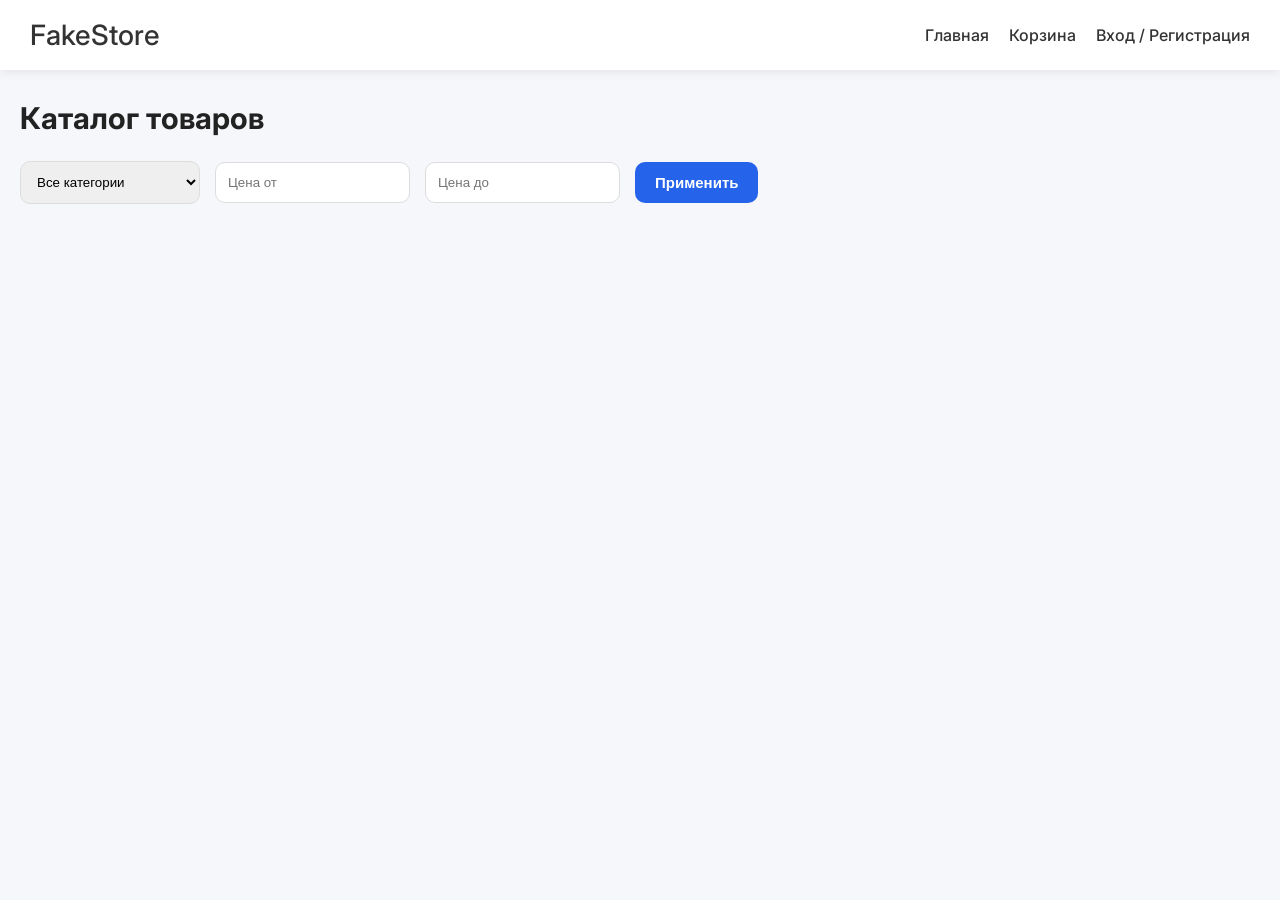
<file: index.html>
<!DOCTYPE html>
<html lang="ru">
<head>
  <meta charset="UTF-8">
  <title>Магазин — Главная</title>
  <link rel="stylesheet" href="css/style.css">
  <link rel="preconnect" href="https://fonts.googleapis.com">
<link rel="preconnect" href="https://fonts.gstatic.com" crossorigin>
<link href="https://fonts.googleapis.com/css2?family=Inter:wght@400;500;600;700&display=swap" rel="stylesheet">
</head>
<body>
  <header id="header">
    <h1>Магазин</h1>
  </header>

  <main>
    <h2>Каталог товаров</h2>
    <div id="filters">

    <select id="category-filter">
        <option value="all">Все категории</option>
    </select>

    <input
        type="number"
        id="min-price"
        placeholder="Цена от"
    >

    <input
        type="number"
        id="max-price"
        placeholder="Цена до"
    >

    <button id="apply-filters">
        Применить
    </button>

</div>
    <div id="catalog"></div>
  </main>
    <script src="js/models.js"></script>
    <script src="js/api.js"></script>
    <script src="js/common.js"></script>
    <script type="module" src="js/catalog.js"></script>
    
</body>
</html>
</file>
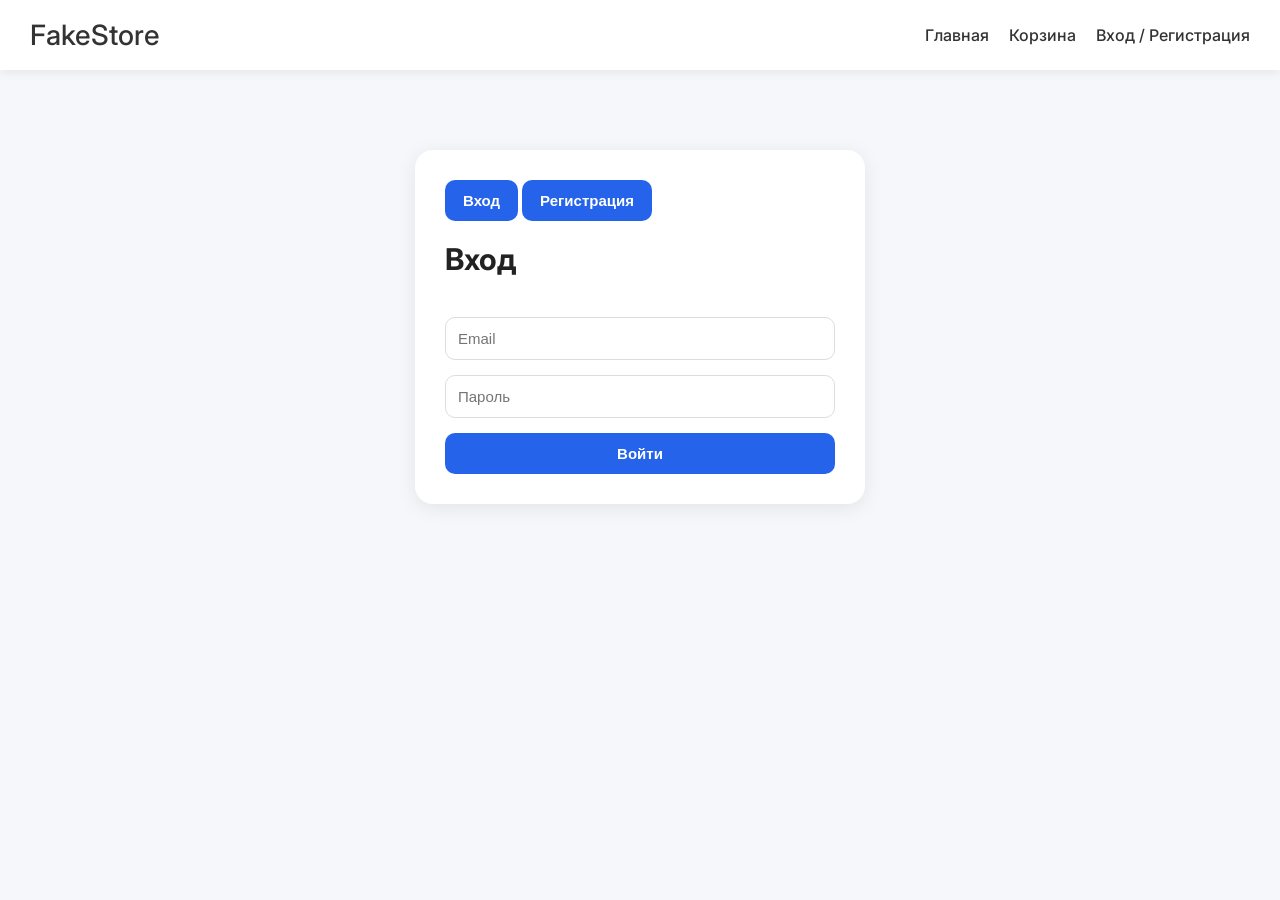
<file: auth.html>
<!doctype html>
<html lang="ru">
  <head>
    <meta charset="UTF-8" />
    <title>Магазин — Вход / Регистрация</title>
    <link rel="stylesheet" href="css/style.css" />
    <link rel="preconnect" href="https://fonts.googleapis.com">
<link rel="preconnect" href="https://fonts.gstatic.com" crossorigin>
<link href="https://fonts.googleapis.com/css2?family=Inter:wght@400;500;600;700&display=swap" rel="stylesheet">
  </head>
  <body>
    <header id="header"></header>

    <main>
      <div id="auth-container">
        <button id="show-login">Вход</button>
        <button id="show-register">Регистрация</button>

        <div id="login-form" class="auth-form">
          <h2>Вход</h2>

          <input type="email" id="login-email" placeholder="Email" />

          <input type="password" id="login-password" placeholder="Пароль" />

          <button id="login-btn">Войти</button>
        </div>

        <div id="register-form" class="auth-form" style="display: none">
          <h2>Регистрация</h2>

          <input type="text" id="register-name" placeholder="Имя" />

          <input type="email" id="register-email" placeholder="Email" />

          <input type="password" id="register-password" placeholder="Пароль" />

          <button id="register-btn">Зарегистрироваться</button>
        </div>
      </div>
    </main>

    <script src="js/models.js"></script>
    <script src="js/common.js"></script>
    <script src="js/auth.js"></script>
  </body>
</html>
</file>
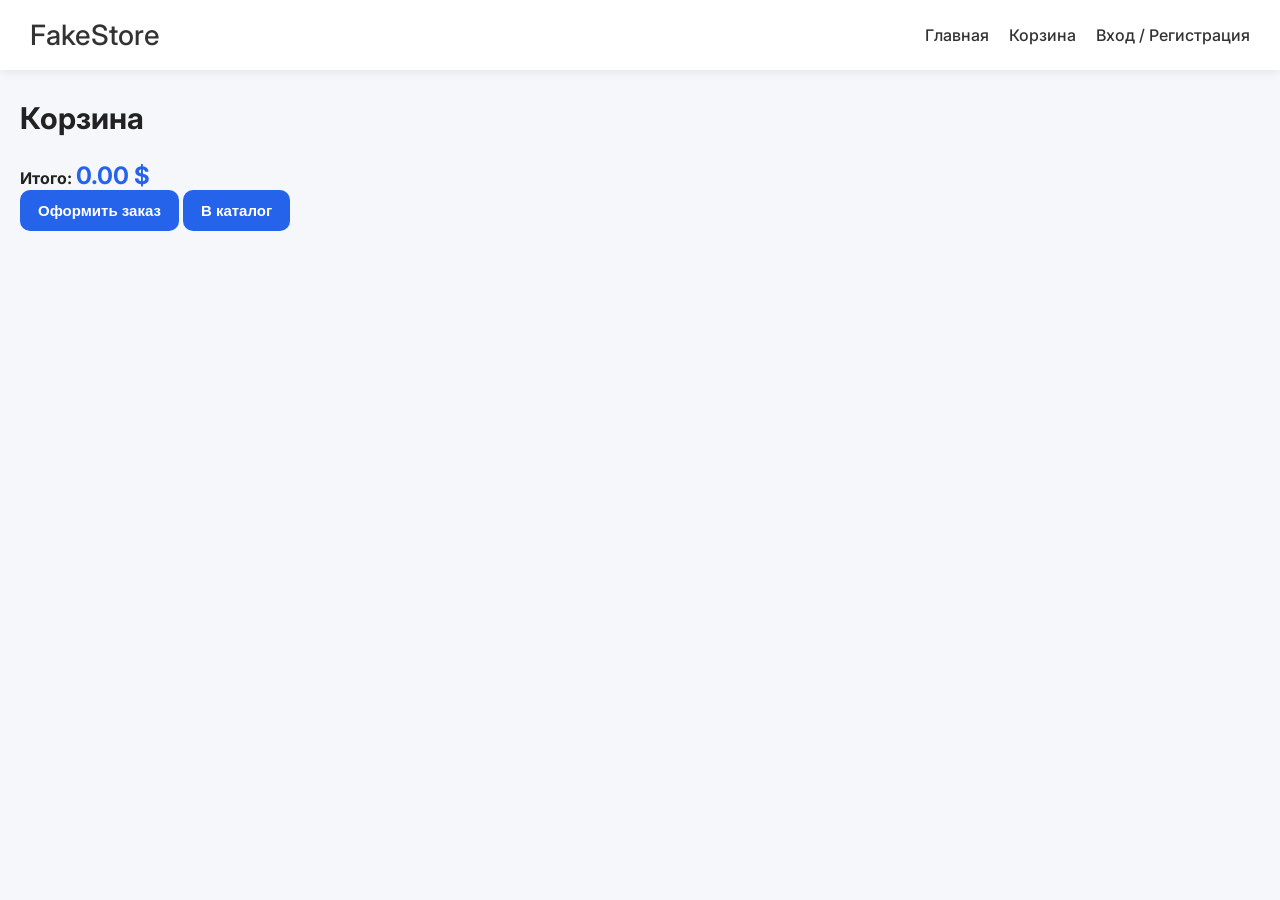
<file: cart.html>
<!DOCTYPE html>
<html lang="ru">
<head>
  <meta charset="UTF-8">
  <title>Магазин — Корзина</title>
  <link rel="stylesheet" href="css/style.css">
  <link rel="preconnect" href="https://fonts.googleapis.com">
<link rel="preconnect" href="https://fonts.gstatic.com" crossorigin>
<link href="https://fonts.googleapis.com/css2?family=Inter:wght@400;500;600;700&display=swap" rel="stylesheet">
</head>
<body>
  <header id="header"></header>

  <main>
    <h2>Корзина</h2>
    <div id="cart-items">
      <!-- TODO: список товаров -->
    </div>
    <p><b>Итого:</b> <span id="cart-total">0 $</span></p>
    <button onclick="alert('Заказ оформлен!')">Оформить заказ</button>
    <button onclick="window.location.href='index.html'">В каталог</button>
  </main>

  <script type="module" src="js/models.js"></script>
  <script type="module" src="js/common.js"></script>
  <script type="module" src="js/api.js"></script>
  <script type="module" src="js/product.js"></script>
  <script type="module" src="js/cart.js"></script>
</body>
</html>
</file>
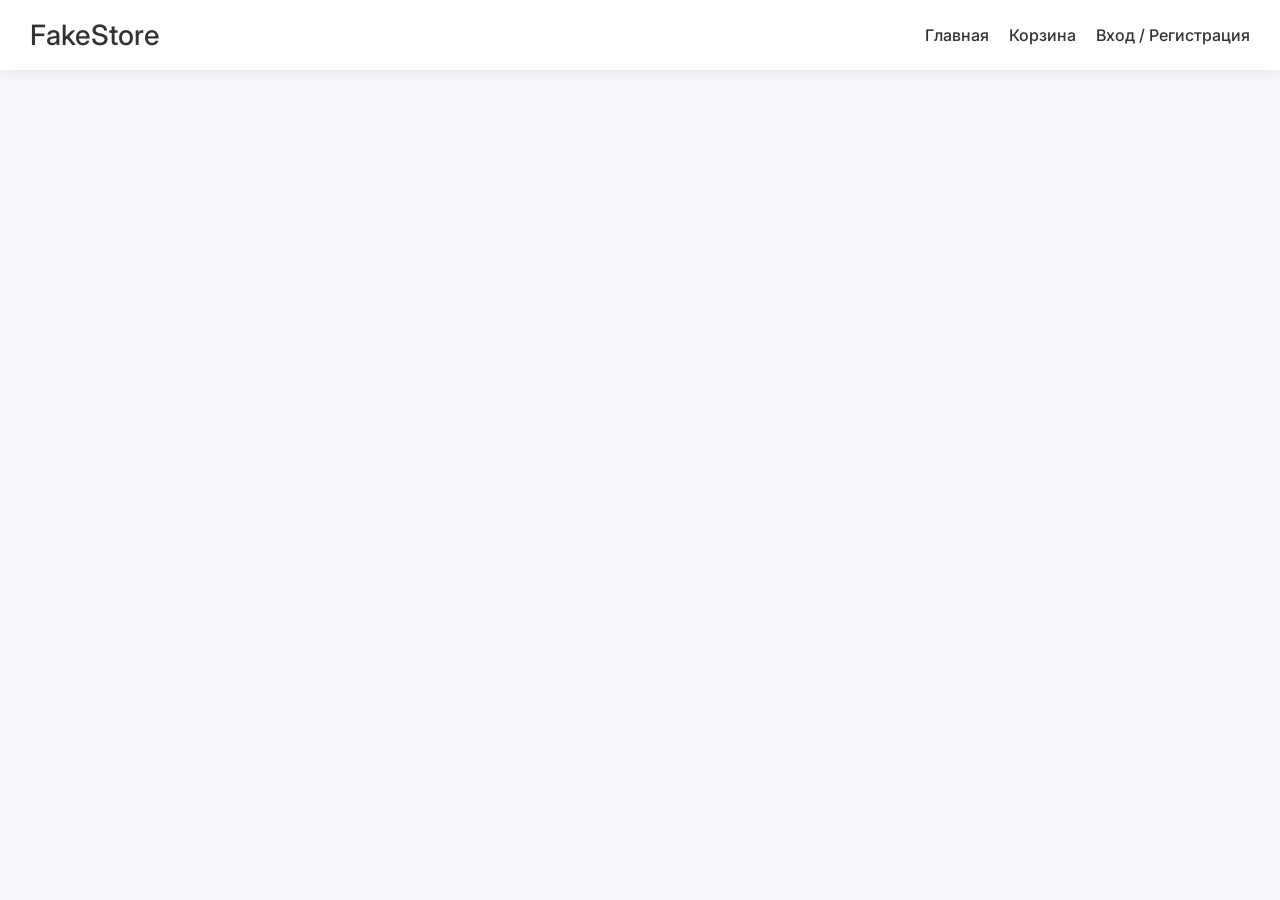
<file: product.html>
<!DOCTYPE html>
<html lang="ru">
<head>
  <meta charset="UTF-8">
  <title>Магазин — Товар</title>
  <link rel="stylesheet" href="css/style.css">
  <link rel="preconnect" href="https://fonts.googleapis.com">
<link rel="preconnect" href="https://fonts.gstatic.com" crossorigin>
<link href="https://fonts.googleapis.com/css2?family=Inter:wght@400;500;600;700&display=swap" rel="stylesheet">
</head>
<body>
  <header id="header"></header>

  <main>
    <div id="product"></div>
  </main>

  <script type="module" src="js/models.js"></script>
  <script type="module" src="js/common.js"></script>
  <script type="module" src="js/api.js"></script>
  <script type="module" src="js/product.js"></script>
</body>
</html>
</file>
<file: css/style.css>
/* Сброс */

* {
    margin: 0;
    padding: 0;
    box-sizing: border-box;
}

/* Общие стили */

body {
    font-family: 'Inter', sans-serif;
    background-color: #f5f7fa;
    color: #222;
    min-height: 100vh;
}

main {
    max-width: 1300px;
    margin: 0 auto;
    padding: 30px 20px;
}

/* Header */

header {
    background: #ffffff;
    box-shadow: 0 2px 10px rgba(0,0,0,0.08);
    padding: 18px 30px;

    display: flex;
    justify-content: space-between;
    align-items: center;
}

header h1 {
    color: #2563eb;
    font-size: 28px;
}

header nav {
    display: flex;
    gap: 20px;
}

header a {
    text-decoration: none;
    color: #333;
    font-weight: 500;
    transition: .2s;
}

.catalog {
  display: grid;
  grid-template-columns: repeat(auto-fill, minmax(200px, 1fr));
  gap: 15px;
  padding: 20px;
}

/* Заголовки */

h2 {
    margin-bottom: 25px;
    font-size: 30px;
}

/* Каталог */

#catalog {
    display: grid;
    grid-template-columns: repeat(auto-fill, minmax(260px, 1fr));
    gap: 25px;
}
#filters {
    display: flex;
    gap: 15px;
    margin-bottom: 30px;
    flex-wrap: wrap;
    align-items: center;
}

#filters select,
#filters input {
    padding: 12px;
    border: 1px solid #ddd;
    border-radius: 10px;
    min-width: 180px;
}

#filters button {
    padding: 12px 20px;
}
/* Карточка */

.card {
    background: white;
    border-radius: 16px;
    padding: 18px;
    box-shadow: 0 4px 16px rgba(0,0,0,0.08);

    display: flex;
    flex-direction: column;

    transition: 0.25s ease;
}

.card:hover {
    transform: translateY(-6px);
    box-shadow: 0 10px 25px rgba(0,0,0,0.12);
}

.card img {
    width: 100%;
    height: 220px;
    object-fit: contain;
    margin-bottom: 15px;
}

.card h3 {
    font-size: 16px;
    margin-bottom: 10px;
    min-height: 50px;
}

.card p {
    font-size: 20px;
    font-weight: 700;
    color: #2563eb;
    margin-bottom: 15px;
}

.card a {
    margin-top: auto;
    text-decoration: none;
    text-align: center;
    background: #2563eb;
    color: white;
    padding: 12px;
    border-radius: 10px;
    transition: .2s;
}

.card a:hover {
    background: #1d4ed8;
}

/* Страница товара */

.product-card {
    background: white;
    border-radius: 20px;
    padding: 30px;
    box-shadow: 0 4px 20px rgba(0,0,0,0.08);

    display: flex;
    flex-direction: column;
    gap: 20px;
}

.product-card img {
    max-width: 350px;
    width: 100%;
    margin: 0 auto;
    object-fit: contain;
}

.product-card h2 {
    margin-bottom: 10px;
}

.product-card h3 {
    color: #2563eb;
    font-size: 30px;
}

/* Кнопки */

button {
    border: none;
    border-radius: 10px;
    padding: 12px 18px;

    font-size: 15px;
    font-weight: 600;

    cursor: pointer;

    background: #2563eb;
    color: white;

    transition: .2s;
}

button:hover {
    background: #1d4ed8;
}

/* Корзина */

.cart-item {
    background: white;
    border-radius: 16px;
    padding: 20px;
    margin-bottom: 20px;

    display: flex;
    align-items: center;
    gap: 20px;

    box-shadow: 0 4px 15px rgba(0,0,0,0.08);
}

.cart-item img {
    width: 120px;
    height: 120px;
    object-fit: contain;
}

#cart-total {
    color: #2563eb;
    font-size: 24px;
    font-weight: 700;
}

/* Авторизация */

#auth-container {
    max-width: 450px;
    margin: 50px auto;
    background: white;
    padding: 30px;
    border-radius: 18px;
    box-shadow: 0 4px 20px rgba(0,0,0,0.08);
}

.auth-form {
    display: flex;
    flex-direction: column;
    gap: 15px;
    margin-top: 20px;
}

.auth-form input {
    padding: 12px;
    border: 1px solid #ddd;
    border-radius: 10px;
    font-size: 15px;
}

.auth-form input:focus {
    outline: none;
    border-color: #2563eb;
}

/* Адаптивность */

@media (max-width: 768px) {

    header {
        flex-direction: column;
        gap: 15px;
        text-align: center;
    }

    header nav {
        flex-wrap: wrap;
        justify-content: center;
    }

    .cart-item {
        flex-direction: column;
        text-align: center;
    }

    .product-card {
        padding: 20px;
    }

    h2 {
        font-size: 24px;
    }
}

@media (max-width: 480px) {

    #catalog {
        grid-template-columns: 1fr;
    }

    .card img {
        height: 180px;
    }

    .product-card img {
        max-width: 250px;
    }

    button {
        width: 100%;
    }
}
</file>
